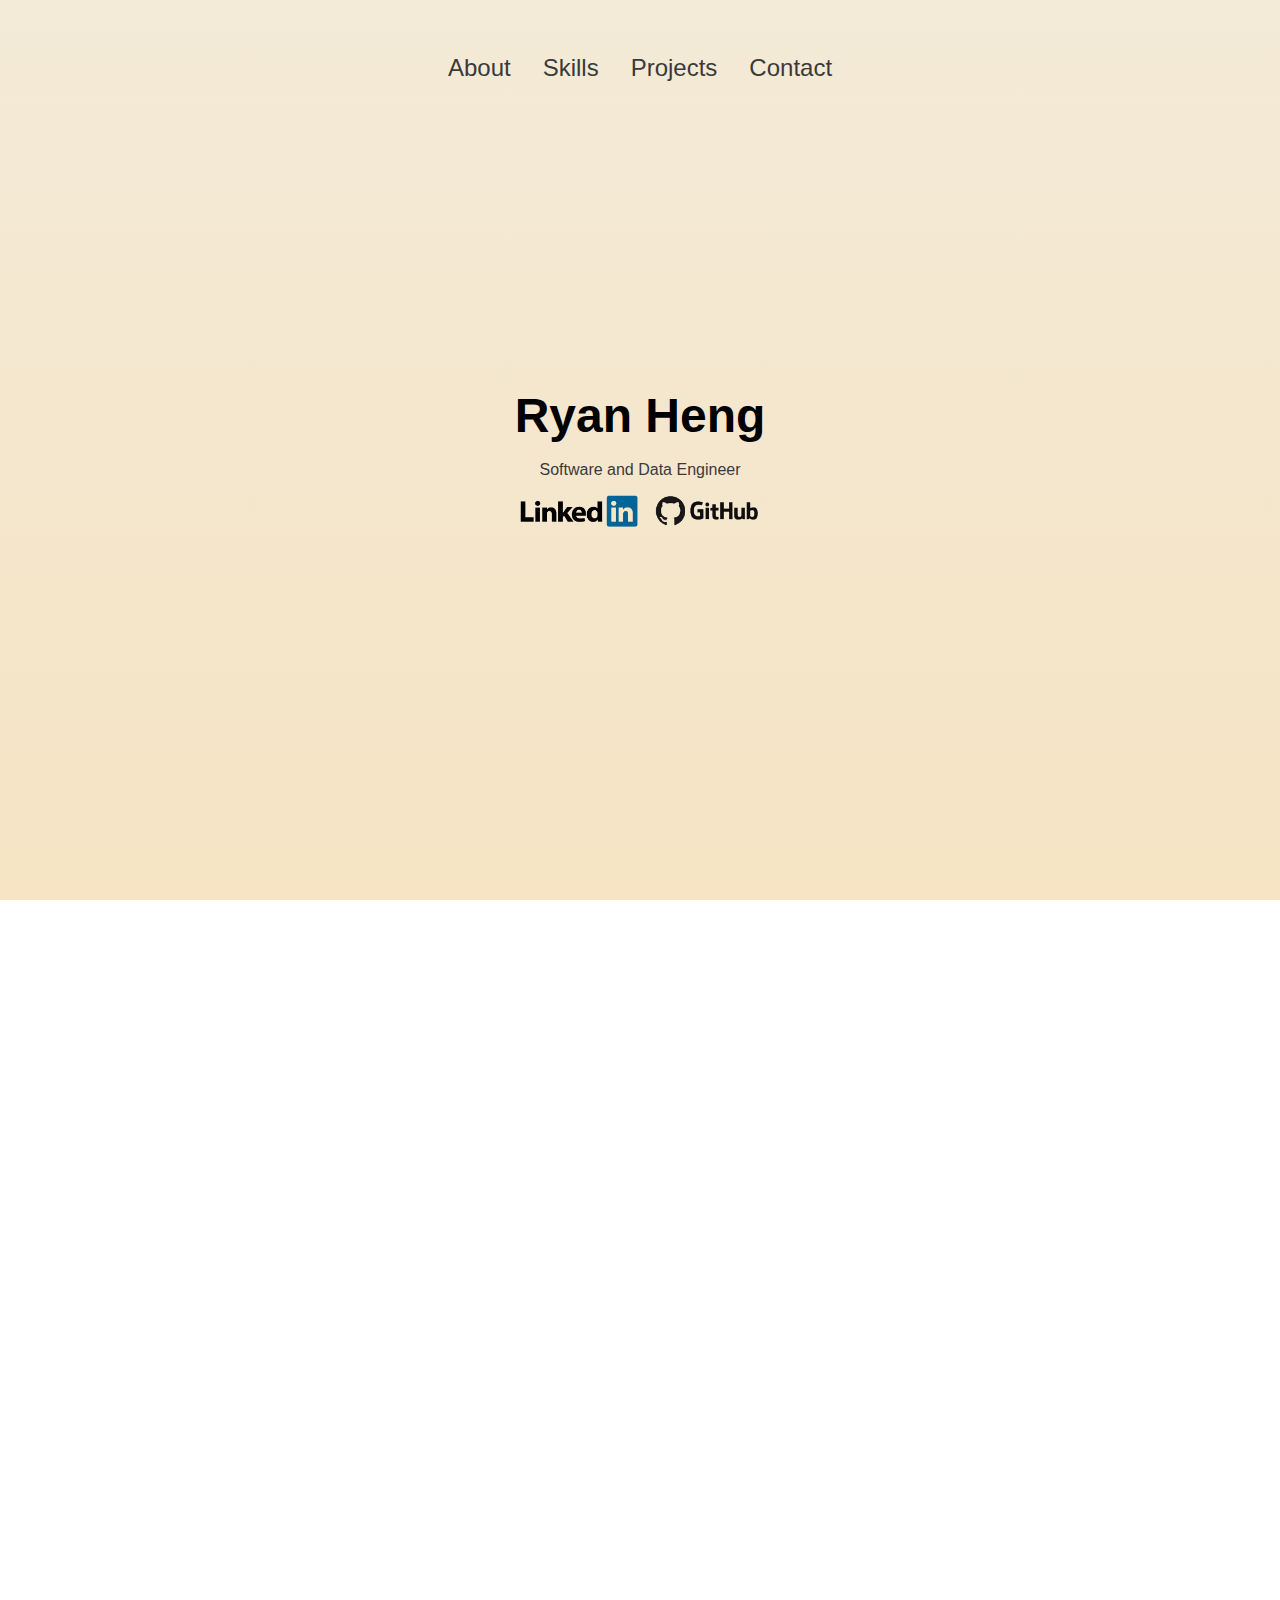
<file: index.html>
<!DOCTYPE html>
<html lang="en">
  <head>
    <meta charset="UTF-8" />
    <meta name="viewport" content="width=device-width, initial-scale=1.0" />
    <title>Ryan Heng's Portfolio</title>
    <link rel="stylesheet" href="style.css" />
    <link rel="stylesheet" href="mediaqueries.css" />
  </head>
  <body>
    <nav id="navDesktop">
      <div>
        <ul class="navTabs">
          <li>
            <a
              href="#about"
              class="pageMenu"
              onclick="scrollToSection(event, 'about', 1000)"
              >About</a
            >
          </li>
          <li>
            <a
              href="#skills"
              class="pageMenu"
              onclick="scrollToSection(event, 'skills', 1500)"
              >Skills</a
            >
          </li>
          <li>
            <a
              href="#projects"
              class="pageMenu"
              onclick="scrollToSection(event, 'projects', 2000)"
              >Projects</a
            >
          </li>
          <li>
            <a
              href="#contact"
              class="pageMenu"
              onclick="scrollToSection(event, 'contact', 2000)"
              >Contact</a
            >
          </li>
        </ul>
      </div>
    </nav>
    <nav id="navMobile">
      <div class="navMobileMenu">
        <div class="mobileMenuImage" onclick="toggleMenu()">
          <span></span>
          <span></span>
          <span></span>
        </div>
        <div class="menuTabs">
          <li>
            <a
              href="#about"
              class="pageMenu"
              onclick="scrollToSection(event, 'about', 1000)"
              >About</a
            >
          </li>
          <li>
            <a
              href="#skills"
              class="pageMenu"
              onclick="scrollToSection(event, 'skills', 1500)"
              >Skills</a
            >
          </li>
          <li>
            <a
              href="#projects"
              class="pageMenu"
              onclick="scrollToSection(event, 'projects', 2000)"
              >Projects</a
            >
          </li>
          <li>
            <a
              href="#contact"
              class="pageMenu"
              onclick="scrollToSection(event, 'contact', 2000)"
              >Contact</a
            >
          </li>
        </div>
      </div>
    </nav>
    <section id="profile">
      <div class="tabText">
        <h1 class="title">Ryan Heng</h1>
        <br />
        <p class="tabTextP2">Software and Data Engineer</p>
        <div id="socialsContainer">
          <a
            href="https://linkedin.com/in/ryanheng8"
            target="_blank"
            rel="noopener noreferrer"
          >
            <img
              src="./assets/linkedin.png"
              alt="My LinkedIn Profile"
              class="image scale-hover"
            />
          </a>
          <a
            href="https://github.com/ryanheng8?tab=repositories"
            target="_blank"
            rel="noopener noreferrer"
          >
            <img
              src="./assets/github.png"
              alt="My Github Profile"
              class="image scale-hover"
            />
          </a>
        </div>
      </div>
    </section>
    <section id="about">
      <h1 class="title">About Me</h1>
      <br />
      <div class="sectionContainer">
        <div class="aboutDetailsContainer">
          <div class="aboutContainers">
            <div class="detailsContainer left">
              <h2>Education</h2>
              <br />
              <h3>The Ohio State University, College of Engineering</h3>
              <br />
              <p>Bachelor of Science in Computer Science and Engineering</p>
              <p>Summa Cum Laude</p>
              <br />
              <br />
              <br />
              <img src="./assets/osu.png" alt="OSU Logo" class="name" />
            </div>
            <div class="detailsContainer right">
              <h2>Interests</h2>
              <br />
              <h3>Web Application Development</h3>
              <br />
              <p>
                I am interested in Front-End, Back-End, and Full-Stack web
                development. I want to learn more about using React, Bootstrap,
                Django, Next.js, and Ruby on Rails to develop robust, engaging,
                scalable enterprise web applications.
              </p>
              <br />
              <br />
              <h3>Mobile Application Development</h3>
              <br />
              <p>
                I am interested in both Android and iOS application development.
                I want to learn more about using Kotlin and Swift to develop
                highly responsive, user-friendly, enterprise mobile
                applications.
              </p>
              <br />
              <br />
              <h3>Data Engineering</h3>
              <br />
              <p>
                I am interested in both data engineering and analytics. I want
                to learn more about ETL processes and using data visualization
                software such as Tableau, Alteryx, and Power BI to transform raw
                data into actionable insights, enabling data-driven
                decision-making and improving business outcomes.
              </p>
            </div>
          </div>
        </div>
      </div>
    </section>
    <section id="skills">
      <h1 class="title">Skills</h1>
      <br />
      <div class="sectionContainer">
        <div class="skillsDetailsContainer">
          <div class="aboutContainers">
            <div class="detailsContainer first">
              <h2 class="skillsSubTitle">Web Applications</h2>
              <div class="articleContainer">
                <article>
                  <div>
                    <h3>JavaScript</h3>
                    <p>Intermediate</p>
                  </div>
                  <div class="levelContainer">
                    <img
                      src="./assets/intermediate.png"
                      alt="skills image"
                      class="image"
                    />
                  </div>
                </article>
                <article>
                  <div>
                    <h3>CSS</h3>
                    <p>Intermediate</p>
                  </div>
                  <div class="levelContainer">
                    <img
                      src="./assets/intermediate.png"
                      alt="skills image"
                      class="image"
                    />
                  </div>
                </article>
                <article>
                  <div>
                    <h3>HTML</h3>
                    <p>Intermediate</p>
                  </div>
                  <div class="levelContainer">
                    <img
                      src="./assets/intermediate.png"
                      alt="skills image"
                      class="image"
                    />
                  </div>
                </article>
                <article>
                  <div>
                    <h3>Ruby on Rails</h3>
                    <p>Basic</p>
                  </div>
                  <div class="levelContainer">
                    <img
                      src="./assets/basic.png"
                      alt="skills image"
                      class="image"
                    />
                  </div>
                </article>
                <article>
                  <div>
                    <h3>Ruby</h3>
                    <p>Basic</p>
                  </div>
                  <div class="levelContainer">
                    <img
                      src="./assets/basic.png"
                      alt="skills image"
                      class="image"
                    />
                  </div>
                </article>
              </div>
            </div>
            <div class="detailsContainer second">
              <h2 class="skillsSubTitle">Mobile Applications</h2>
              <div class="articleContainer">
                <article>
                  <div>
                    <h3>Java</h3>
                    <p>Experienced</p>
                  </div>
                  <div class="levelContainer">
                    <img
                      src="./assets/experienced.png"
                      alt="skills image"
                      class="image"
                    />
                  </div>
                </article>
                <article>
                  <div>
                    <h3>C</h3>
                    <p>Experienced</p>
                  </div>
                  <div class="levelContainer">
                    <img
                      src="./assets/experienced.png"
                      alt="skills image"
                      class="image"
                    />
                  </div>
                </article>
                <article>
                  <div>
                    <h3>Firebase</h3>
                    <p>Intermediate</p>
                  </div>
                  <div class="levelContainer">
                    <img
                      src="./assets/intermediate.png"
                      alt="skills image"
                      class="image"
                    />
                  </div>
                </article>
              </div>
            </div>
            <div class="detailsContainer third">
              <h2 class="skillsSubTitle">Data Engineering</h2>
              <div class="articleContainer">
                <article>
                  <div>
                    <h3>Python</h3>
                    <p>Basic</p>
                  </div>
                  <div class="levelContainer">
                    <img
                      src="./assets/basic.png"
                      alt="skills image"
                      class="image"
                    />
                  </div>
                </article>
                <article>
                  <div>
                    <h3>SQL</h3>
                    <p>Intermediate</p>
                  </div>
                  <div class="levelContainer">
                    <img
                      src="./assets/intermediate.png"
                      alt="skills image"
                      class="image"
                    />
                  </div>
                </article>
                <article>
                  <div>
                    <h3>NoSQL</h3>
                    <p>Basic</p>
                  </div>
                  <div class="levelContainer">
                    <img
                      src="./assets/basic.png"
                      alt="skills image"
                      class="image"
                    />
                  </div>
                </article>
                <article>
                  <div>
                    <h3>XML</h3>
                    <p>Intermediate</p>
                  </div>
                  <div class="levelContainer">
                    <img
                      src="./assets/intermediate.png"
                      alt="skills image"
                      class="image"
                    />
                  </div>
                </article>
                <article>
                  <div>
                    <h3>Excel</h3>
                    <p>Intermediate</p>
                  </div>
                  <div class="levelContainer">
                    <img
                      src="./assets/intermediate.png"
                      alt="skills image"
                      class="image"
                    />
                  </div>
                </article>
                <article>
                  <div>
                    <h3>Azure</h3>
                    <p>Basic</p>
                  </div>
                  <div class="levelContainer">
                    <img
                      src="./assets/basic.png"
                      alt="skills image"
                      class="image"
                    />
                  </div>
                </article>
              </div>
            </div>
          </div>
        </div>
      </div>
    </section>
    <section id="projects">
      <h1 class="title">Projects</h1>
      <br />
      <div class="sectionContainer">
        <div class="projectsContainer">
          <div class="aboutContainers">
            <div class="detailsContainer colorContainer leftSmall">
              <h2 class="skillsSubTitle projectTitle">Bluetooth Messenger</h2>
              <p>
                Developed a reliable Android messaging application that allows
                users to communicate with each other offline through Bluetooth.
                Includes online features such as syncing user profiles,
                retrieving messaging history, and creating fun drawings.
              </p>
              <br />
              <div class="btnContainer">
                <button
                  class="btn btnColor projectBtn"
                  onclick="window.open('https://github.com/ryanheng8/BluetoothMessenger', '_blank', 'noopener,noreferrer')"
                >
                  GitHub
                </button>
              </div>
            </div>
            <div class="detailsContainer colorContainer rightSmall">
              <h2 class="skillsSubTitle projectTitle">Course Catalog</h2>
              <br />
              <p>
                Created a comprehensive, renovative course catalog for The Ohio
                State University. Includes applications for students to become
                TA’s, instructors to leave reviews, and automatic grader
                assignment for each class schedule.
              </p>
              <br />
              <div class="btnContainer">
                <button
                  class="btn btnColor projectBtn"
                  onclick="window.open('https://github.com/ryanheng8/CourseCatalog', '_blank', 'noopener,noreferrer')"
                >
                  GitHub
                </button>
              </div>
            </div>
          </div>
          <div class="aboutContainers">
            <div class="detailsContainer colorContainer leftSmall">
              <h2 class="skillsSubTitle projectTitle">Set Card Game</h2>
              <br />
              <p>
                Developed a challenging card game where users are tasked to find
                sets in a given board. I have implemented various CPU difficulty
                levels as well as hints that gradually reveal the correct
                solution to the user.
              </p>
              <br />
              <div class="btnContainer">
                <button
                  class="btn btnColor projectBtn"
                  onclick="window.open('https://github.com/ryanheng8/SetCardGame', '_blank', 'noopener,noreferrer')"
                >
                  GitHub
                </button>
              </div>
            </div>
            <div class="detailsContainer colorContainer rightSmall">
              <h2 class="skillsSubTitle projectTitle">Inventory Manager</h2>
              <br />
              <p>
                Created a robust inventory management system to keep track of
                the current stock of every item as well as calculating the
                sales, revenue, and investment of various categorizable items.
              </p>
              <br />
              <div class="btnContainer">
                <button
                  class="btn btnColor projectBtn"
                  onclick="window.open('https://github.com/ryanheng8/InventoryManager', '_blank', 'noopener,noreferrer')"
                >
                  GitHub
                </button>
              </div>
            </div>
          </div>
          <div class="aboutContainers">
            <div class="detailsContainer colorContainer leftSmall">
              <h2 class="skillsSubTitle projectTitle">
                Core Language Interpreter
              </h2>
              <br />
              <p>
                Designed and implemented a scanner, parser, interpreter, and
                garbage collector for the Core programming language.
              </p>
              <br />
              <div class="btnContainer">
                <button
                  class="btn btnColor projectBtn"
                  onclick="window.open('https://github.com/ryanheng8/Interpreter', '_blank', 'noopener,noreferrer')"
                >
                  GitHub
                </button>
              </div>
            </div>
            <div class="detailsContainer colorContainer rightSmall">
              <h2 class="skillsSubTitle projectTitle">Portfolio Website</h2>
              <br />
              <p>
                Designed and created this porfolio website to showcase
                information about me, my skills, and my projects.
              </p>
              <br />
              <div class="btnContainer">
                <button
                  class="btn btnColor projectBtn"
                  onclick="window.open('https://github.com/ryanheng8/Portfolio', '_blank', 'noopener,noreferrer')"
                >
                  GitHub
                </button>
              </div>
            </div>
          </div>
        </div>
      </div>
    </section>
    <section id="contact">
      <h1 class="title">Contacts</h1>
      <div class="contactInfoContainer up">
        <div class="contactInfoDetails">
          <img
            src="./assets/email.png"
            alt="Email image"
            class="image contactImage emailImage"
          />
          <p>
            <a href="mailto:ryanheng8@outlook.com" class="textLink"
              >ryanheng8@outlook.com</a
            >
          </p>
          <br />
        </div>
        <div class="contactInfoDetails">
          <img
            src="./assets/linkedin.png"
            alt="LinkedIn image"
            class="image contactImage"
          />
          <p>
            <a
              href="https://linkedin.com/in/ryanheng8/"
              class="textLink"
              target="_blank"
              rel="noopener noreferrer"
              >in/ryanheng8</a
            >
          </p>
        </div>
      </div>
    </section>
    <footer>
      <nav>
        <div class="navTabsContainer">
          <ul class="navTabs">
            <li>
              <a
                href="#about"
                class="pageMenu"
                onclick="scrollToSection(event, 'about', 2000)"
                >About</a
              >
            </li>
            <li>
              <a
                href="#skills"
                class="pageMenu"
                onclick="scrollToSection(event, 'skills', 2000)"
                >Skills</a
              >
            </li>
            <li>
              <a
                href="#projects"
                class="pageMenu"
                onclick="scrollToSection(event, 'projects', 1500)"
                >Projects</a
              >
            </li>
            <li>
              <a
                href="#contact"
                class="pageMenu"
                onclick="scrollToSection(event, 'contact', 1000)"
                >Contact</a
              >
            </li>
          </ul>
        </div>
      </nav>
    </footer>
    <script src="script.js"></script>
  </body>
</html>
</file>
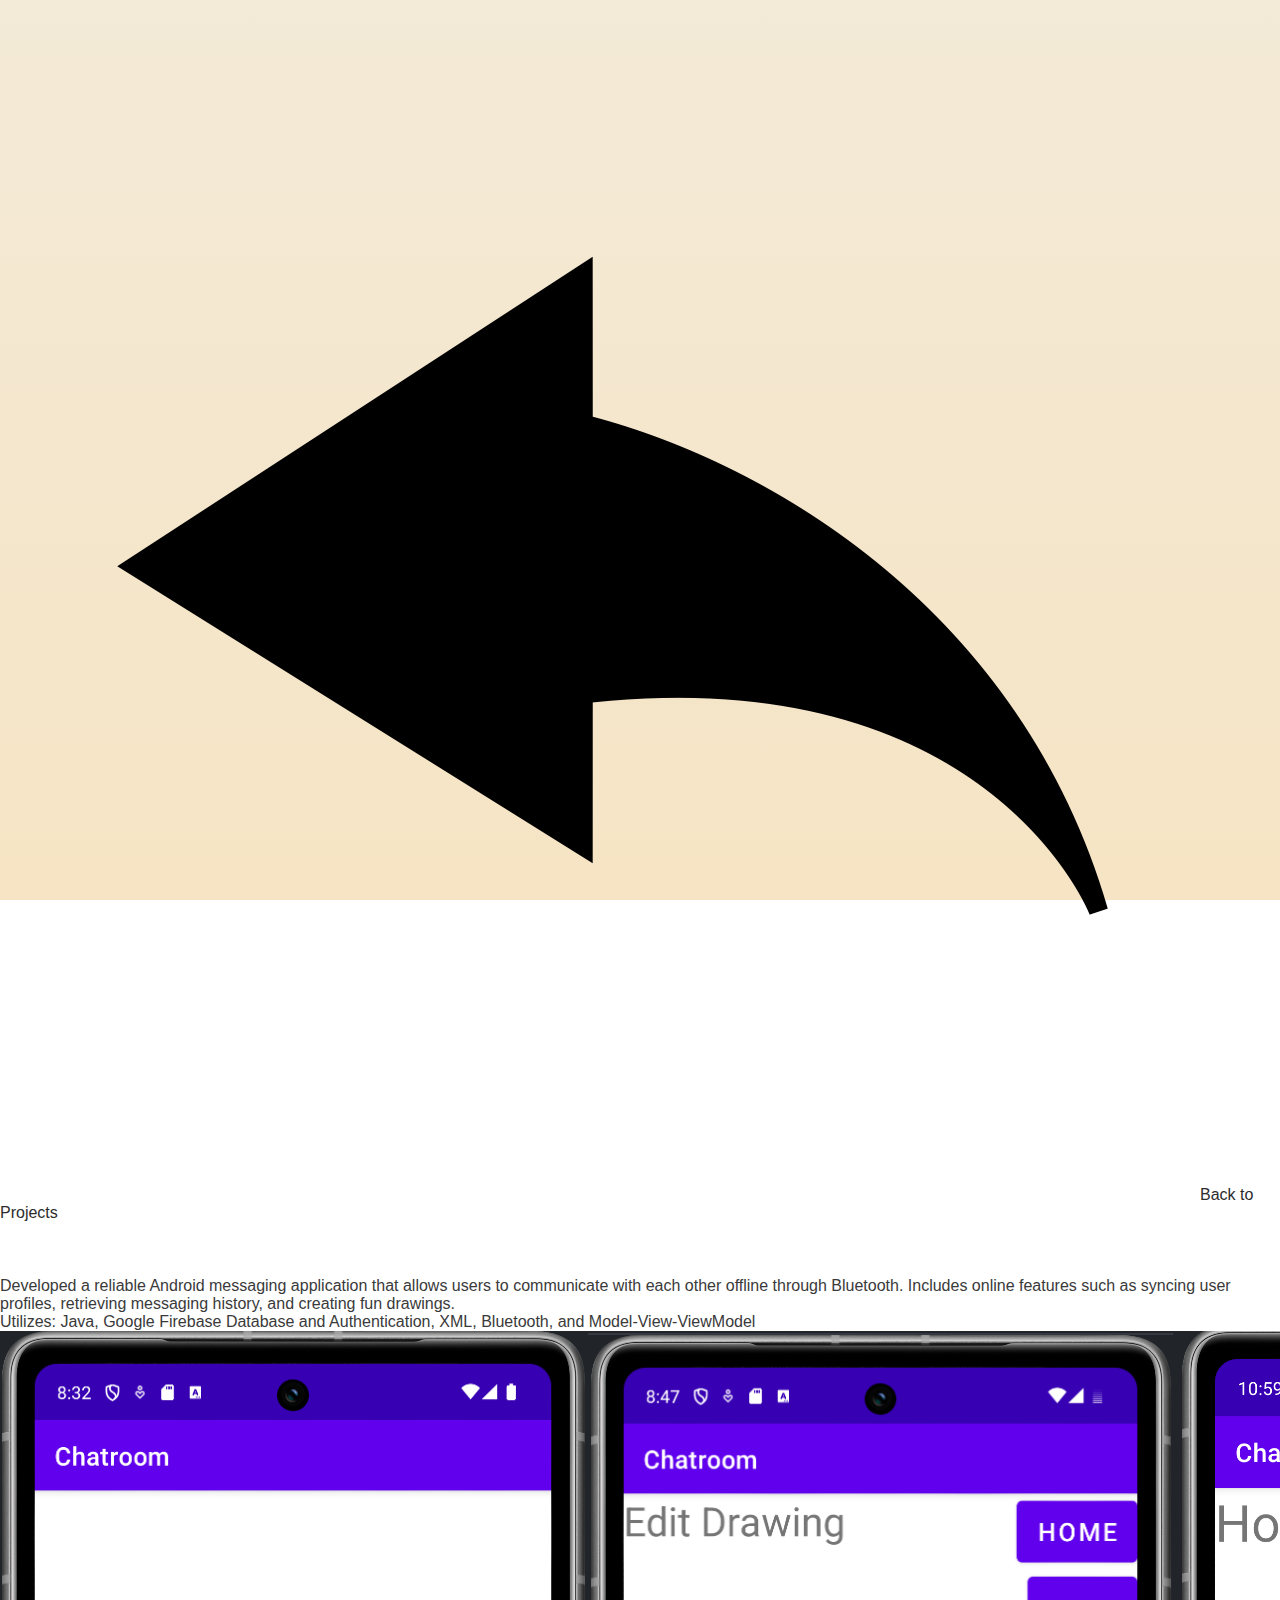
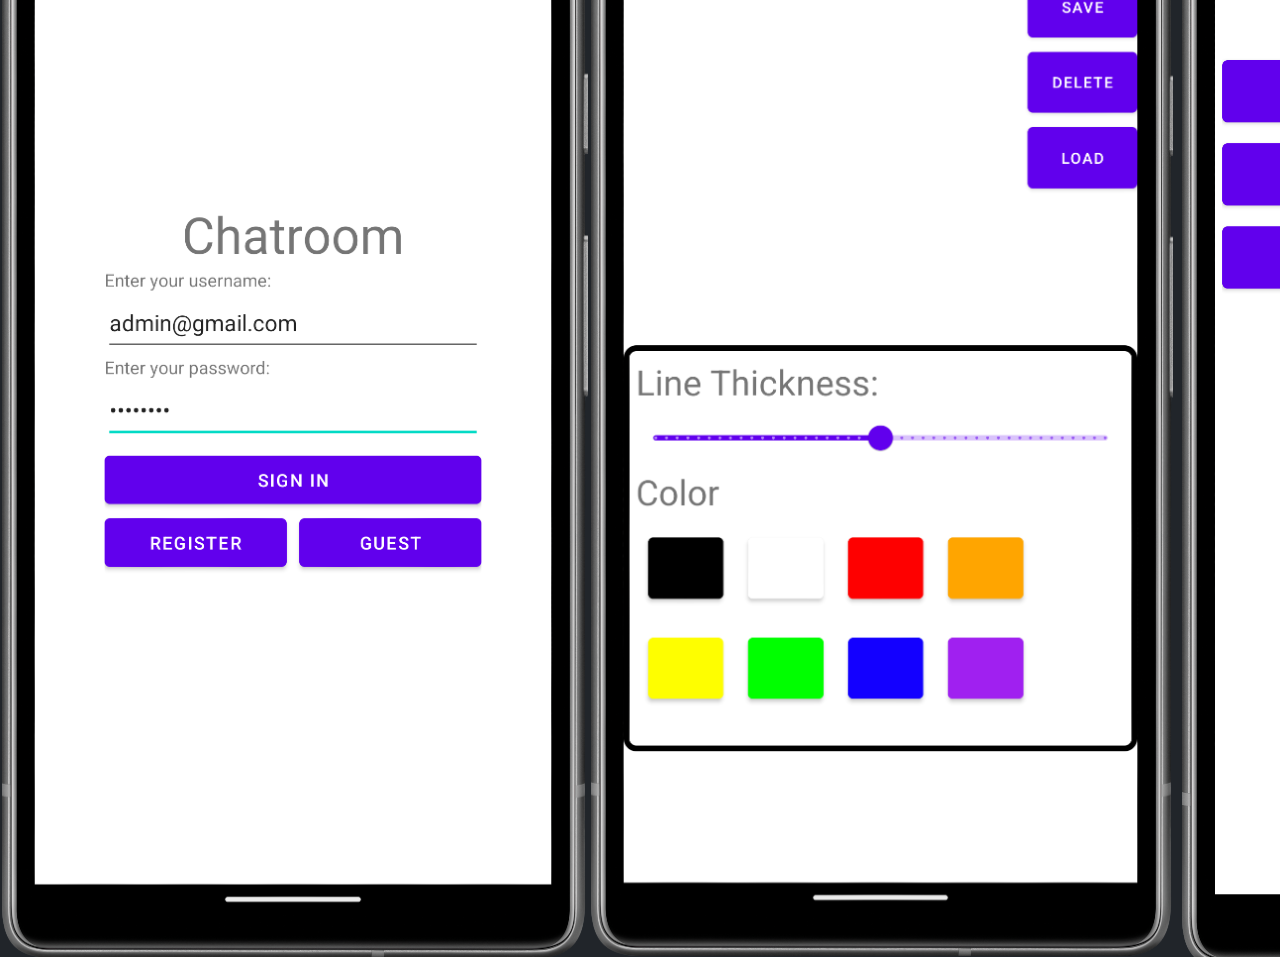
<file: bluetooth-messenger.html>
<!DOCTYPE html>
<html lang="en">
  <head>
    <meta charset="UTF-8" />
    <meta name="viewport" content="width=device-width, initial-scale=1.0" />
    <title>Bluetooth Messenger</title>
    <link rel="stylesheet" href="style.css" />
    <link rel="stylesheet" href="mediaqueries.css" />
  </head>
  <body>
    <a href="index.html#projects" class="backBtn">
      <img src="assets/backArrow.png" alt="Back" /><span>Back to Projects</span>
    </a>
    <h1 class="title projectPage">Bluetooth Messenger</h1>
    <div class="singleProjectContainer">
      <div class="projectFacts">
        <div class="projectDescription">
          <p>
            Developed a reliable Android messaging application that allows users
            to communicate with each other offline through Bluetooth. Includes
            online features such as syncing user profiles, retrieving messaging
            history, and creating fun drawings.
          </p>
        </div>
        <div class="projectTools">
          <p>
            Utilizes: Java, Google Firebase Database and Authentication, XML,
            Bluetooth, and Model-View-ViewModel
          </p>
        </div>
      </div>
      <div class="projectImage">
        <a
          href="https://github.com/ryanheng8/BluetoothMessenger"
          target="_blank"
          rel="noopener noreferrer"
        >
          <img src="assets/bluetoothMessenger.png" alt="Project Image" />
        </a>
      </div>
    </div>
    <script src="script.js"></script>
  </body>
</html>
</file>
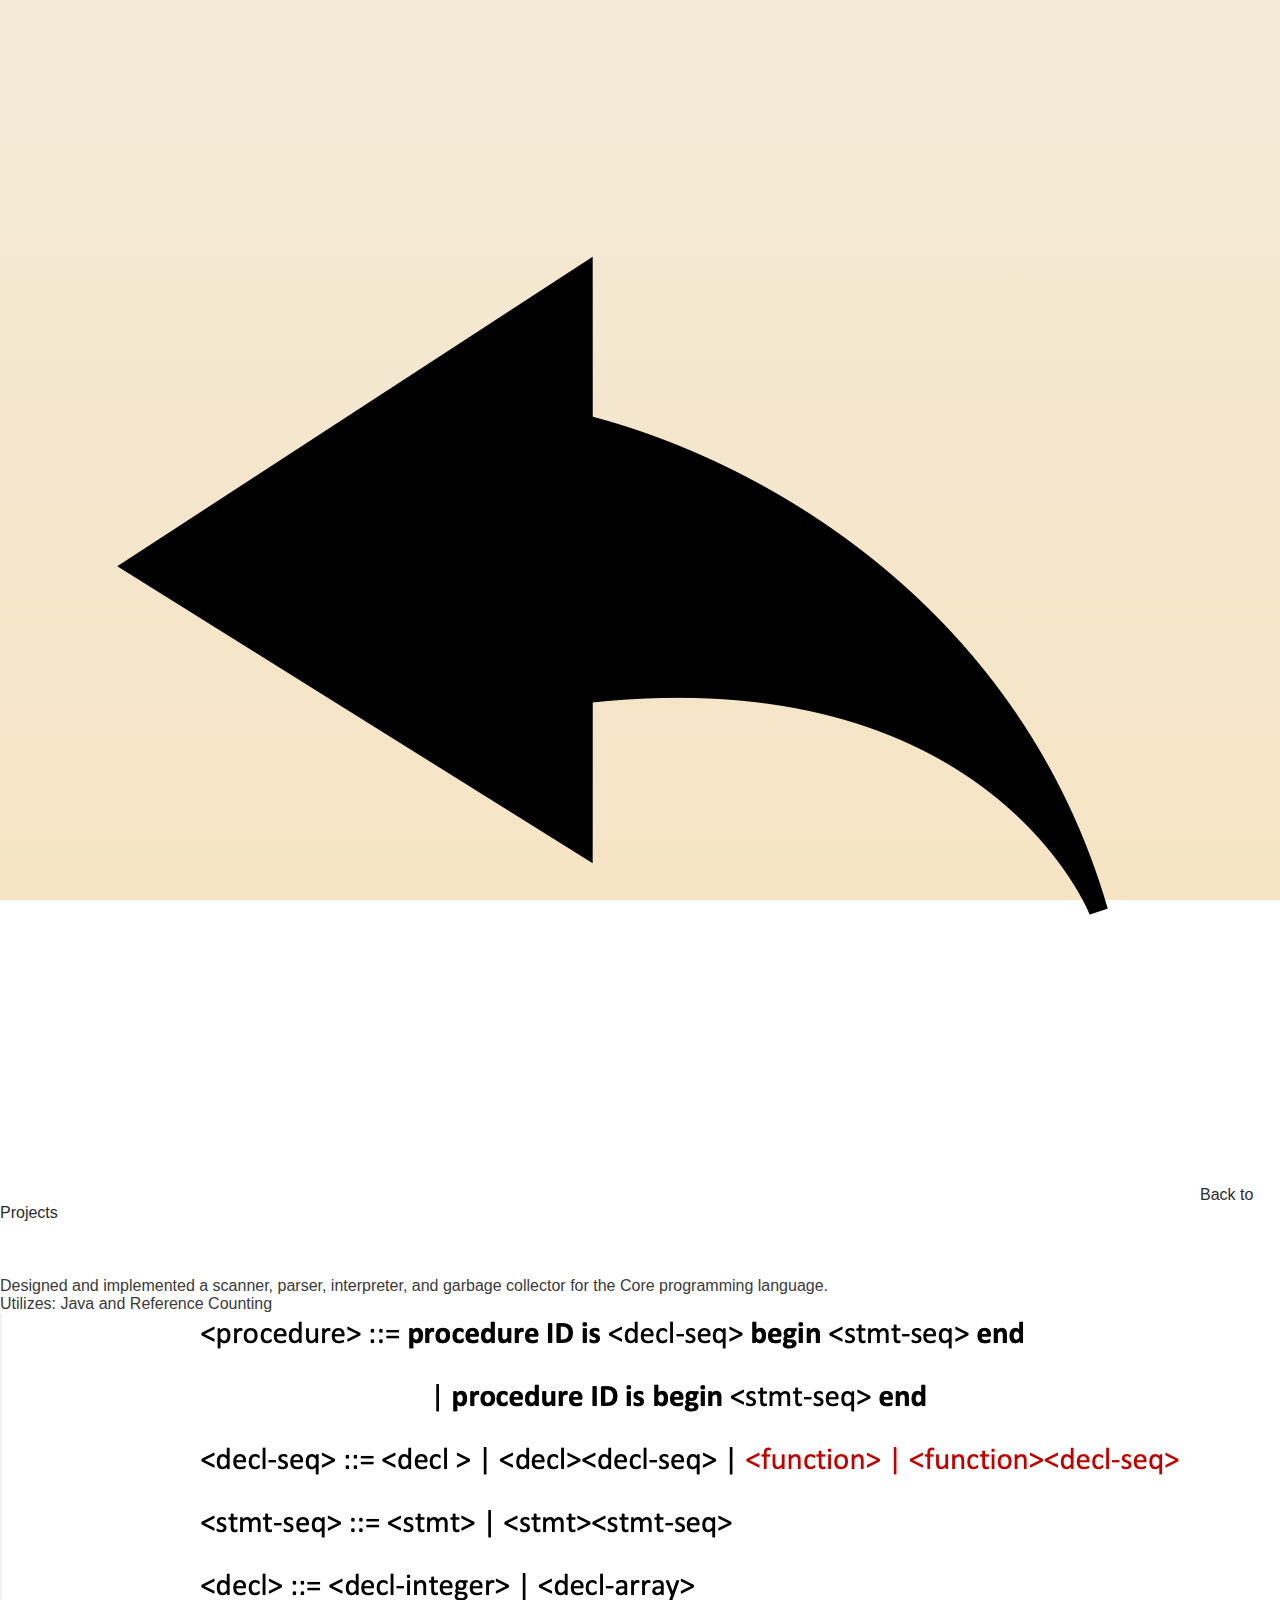
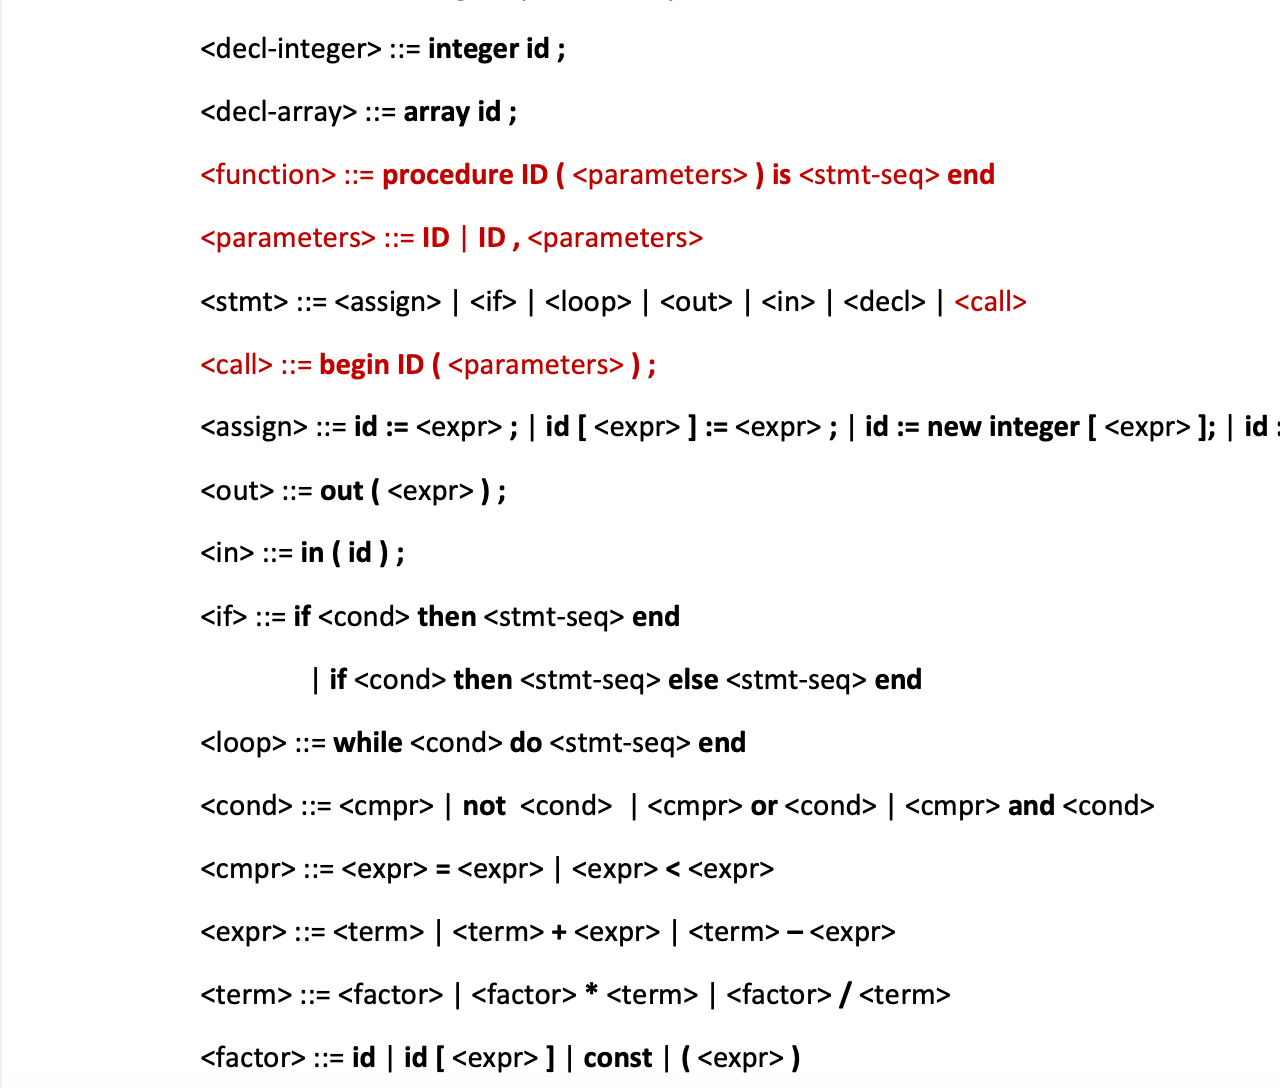
<file: core-language-interpreter.html>
<!DOCTYPE html>
<html lang="en">
  <head>
    <meta charset="UTF-8" />
    <meta name="viewport" content="width=device-width, initial-scale=1.0" />
    <title>Core Language Interpreter</title>
    <link rel="stylesheet" href="style.css" />
    <link rel="stylesheet" href="mediaqueries.css" />
  </head>
  <body>
    <a href="index.html#projects" class="backBtn">
      <img src="assets/backArrow.png" alt="Back" /><span>Back to Projects</span>
    </a>
    <h1 class="title projectPage">Core Language Interpreter</h1>
    <div class="singleProjectContainer">
      <div class="projectFacts">
        <div class="projectDescription">
          <p>
            Designed and implemented a scanner, parser, interpreter, and garbage
            collector for the Core programming language.
          </p>
        </div>
        <div class="projectTools">
          <p>Utilizes: Java and Reference Counting</p>
        </div>
      </div>
      <div class="projectImage">
        <a
          href="https://github.com/ryanheng8/Interpreter"
          target="_blank"
          rel="noopener noreferrer"
        >
          <img src="assets/interpreter.png" alt="Project Image" />
        </a>
      </div>
    </div>
    <script src="script.js"></script>
  </body>
</html>
</file>
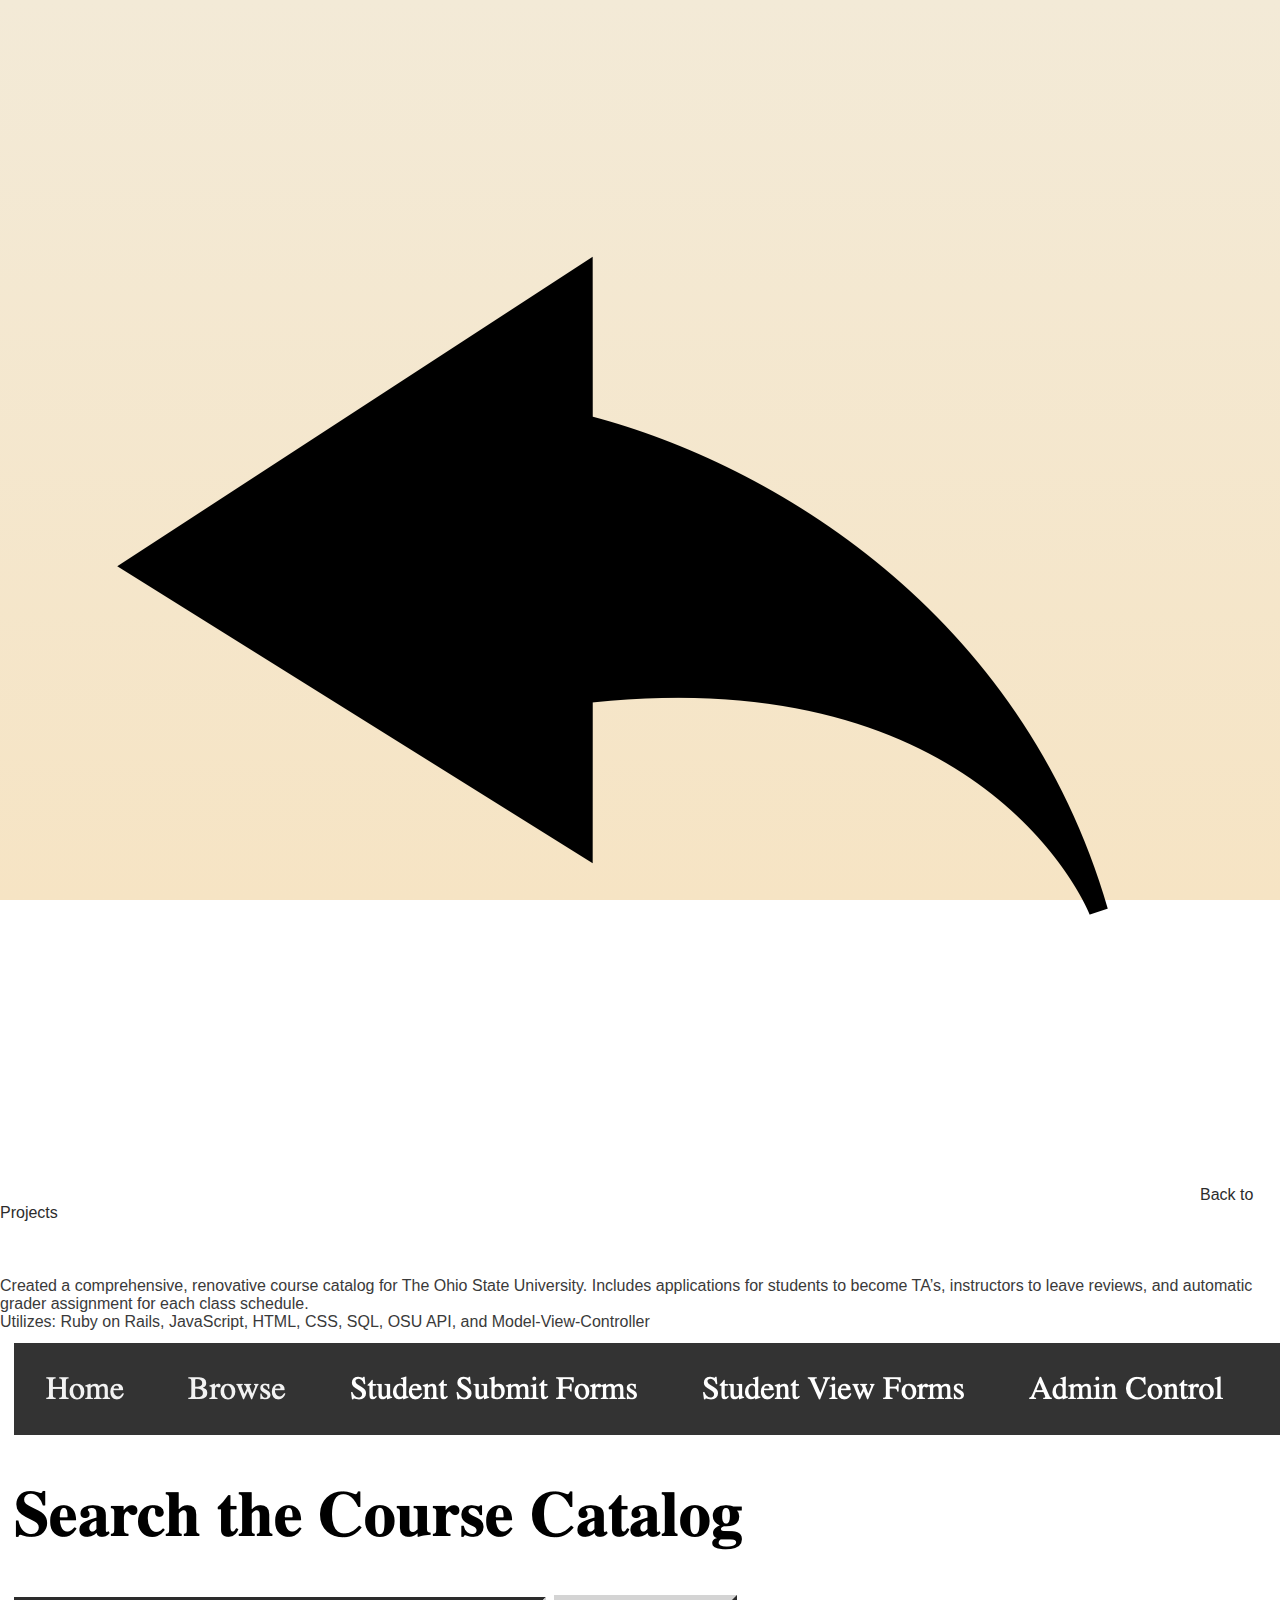
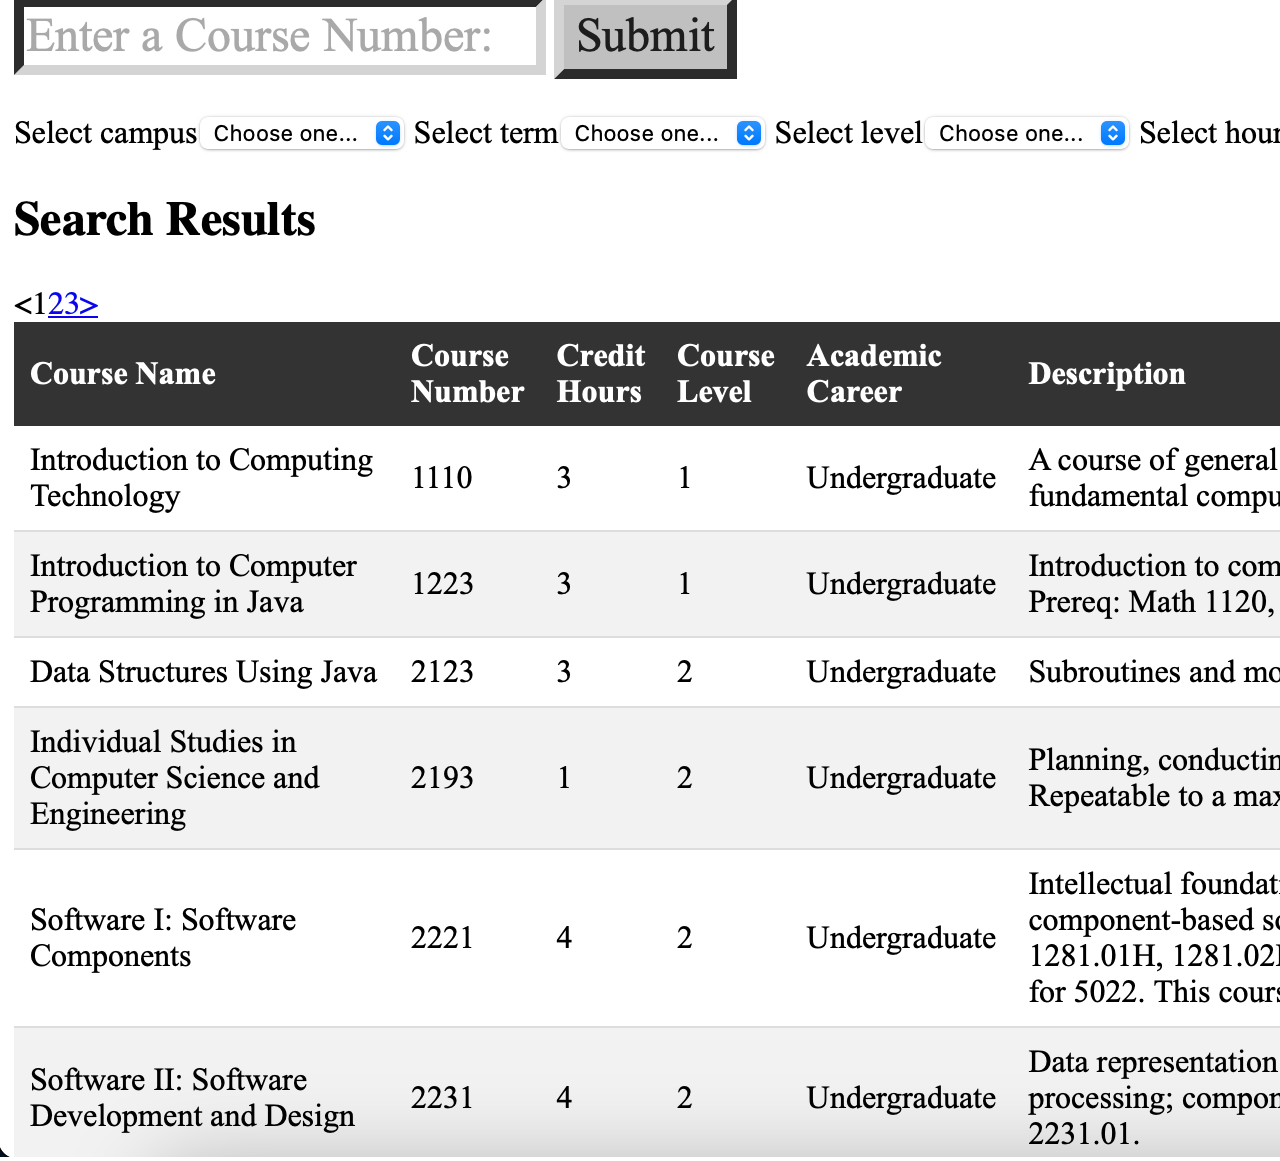
<file: course-catalog.html>
<!DOCTYPE html>
<html lang="en">
  <head>
    <meta charset="UTF-8" />
    <meta name="viewport" content="width=device-width, initial-scale=1.0" />
    <title>Course Catalog</title>
    <link rel="stylesheet" href="style.css" />
    <link rel="stylesheet" href="mediaqueries.css" />
  </head>
  <body>
    <a href="index.html#projects" class="backBtn">
      <img src="assets/backArrow.png" alt="Back" /><span>Back to Projects</span>
    </a>
    <h1 class="title projectPage">Course Catalog</h1>
    <div class="singleProjectContainer">
      <div class="projectFacts">
        <div class="projectDescription">
          <p>
            Created a comprehensive, renovative course catalog for The Ohio
            State University. Includes applications for students to become TA’s,
            instructors to leave reviews, and automatic grader assignment for
            each class schedule.
          </p>
        </div>
        <div class="projectTools">
          <p>
            Utilizes: Ruby on Rails, JavaScript, HTML, CSS, SQL, OSU API, and
            Model-View-Controller
          </p>
        </div>
      </div>
      <div class="projectImage">
        <a
          href="https://github.com/ryanheng8/CourseCatalog"
          target="_blank"
          rel="noopener noreferrer"
        >
          <img src="assets/courseCatalog.png" alt="Project Image" />
        </a>
      </div>
    </div>
    <script src="script.js"></script>
  </body>
</html>
</file>
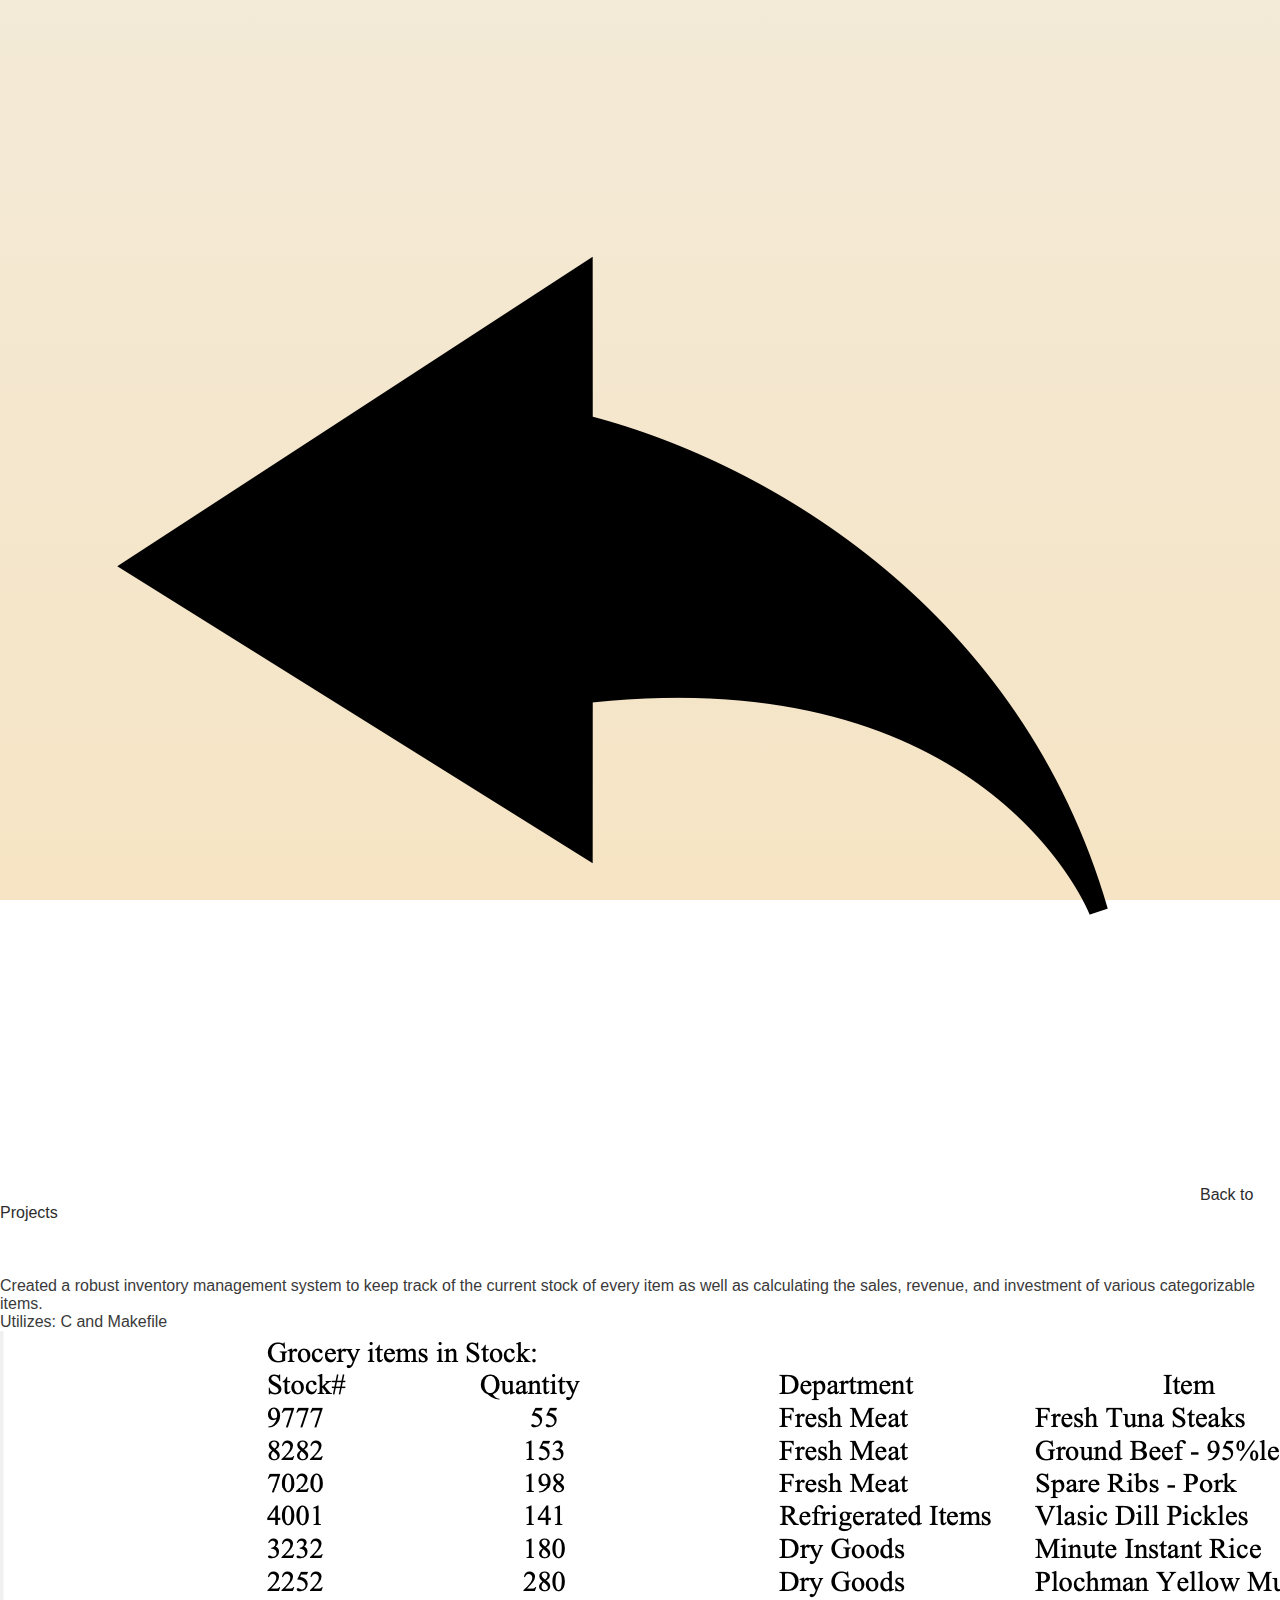
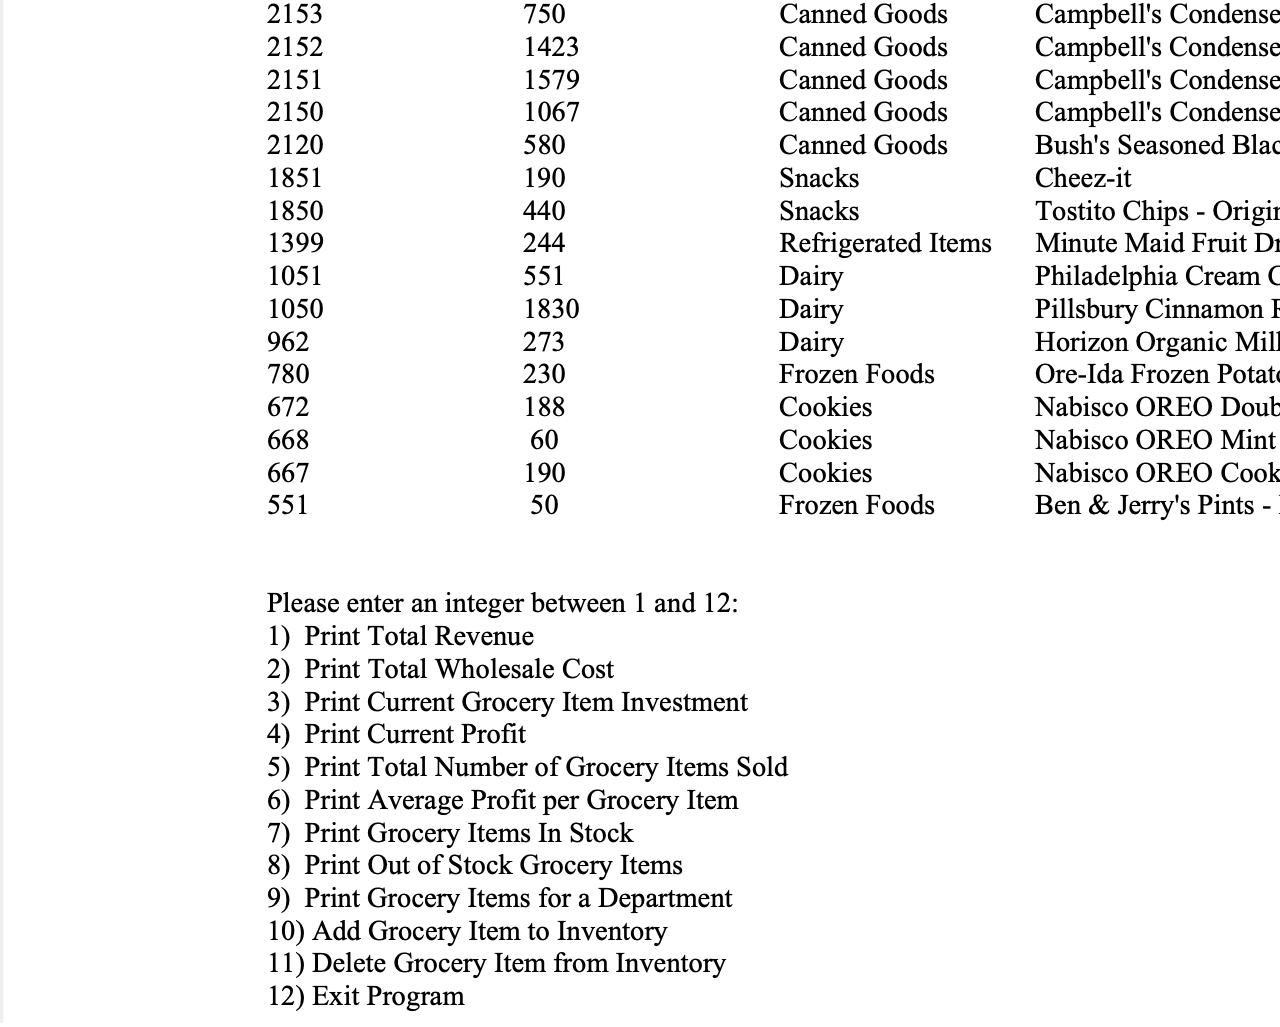
<file: inventory-manager.html>
<!DOCTYPE html>
<html lang="en">
  <head>
    <meta charset="UTF-8" />
    <meta name="viewport" content="width=device-width, initial-scale=1.0" />
    <title>Inventory Manager</title>
    <link rel="stylesheet" href="style.css" />
    <link rel="stylesheet" href="mediaqueries.css" />
  </head>
  <body>
    <a href="index.html#projects" class="backBtn">
      <img src="assets/backArrow.png" alt="Back" /><span>Back to Projects</span>
    </a>
    <h1 class="title projectPage">Inventory Manager</h1>
    <div class="singleProjectContainer">
      <div class="projectFacts">
        <div class="projectDescription">
          <p>
            Created a robust inventory management system to keep track of the
            current stock of every item as well as calculating the sales,
            revenue, and investment of various categorizable items.
          </p>
        </div>
        <div class="projectTools"><p>Utilizes: C and Makefile</p></div>
      </div>
      <div class="projectImage">
        <a
          href="https://github.com/ryanheng8/InventoryManager"
          target="_blank"
          rel="noopener noreferrer"
        >
          <img src="assets/inventoryManager.png" alt="Project Image" />
        </a>
      </div>
    </div>
    <script src="script.js"></script>
  </body>
</html>
</file>
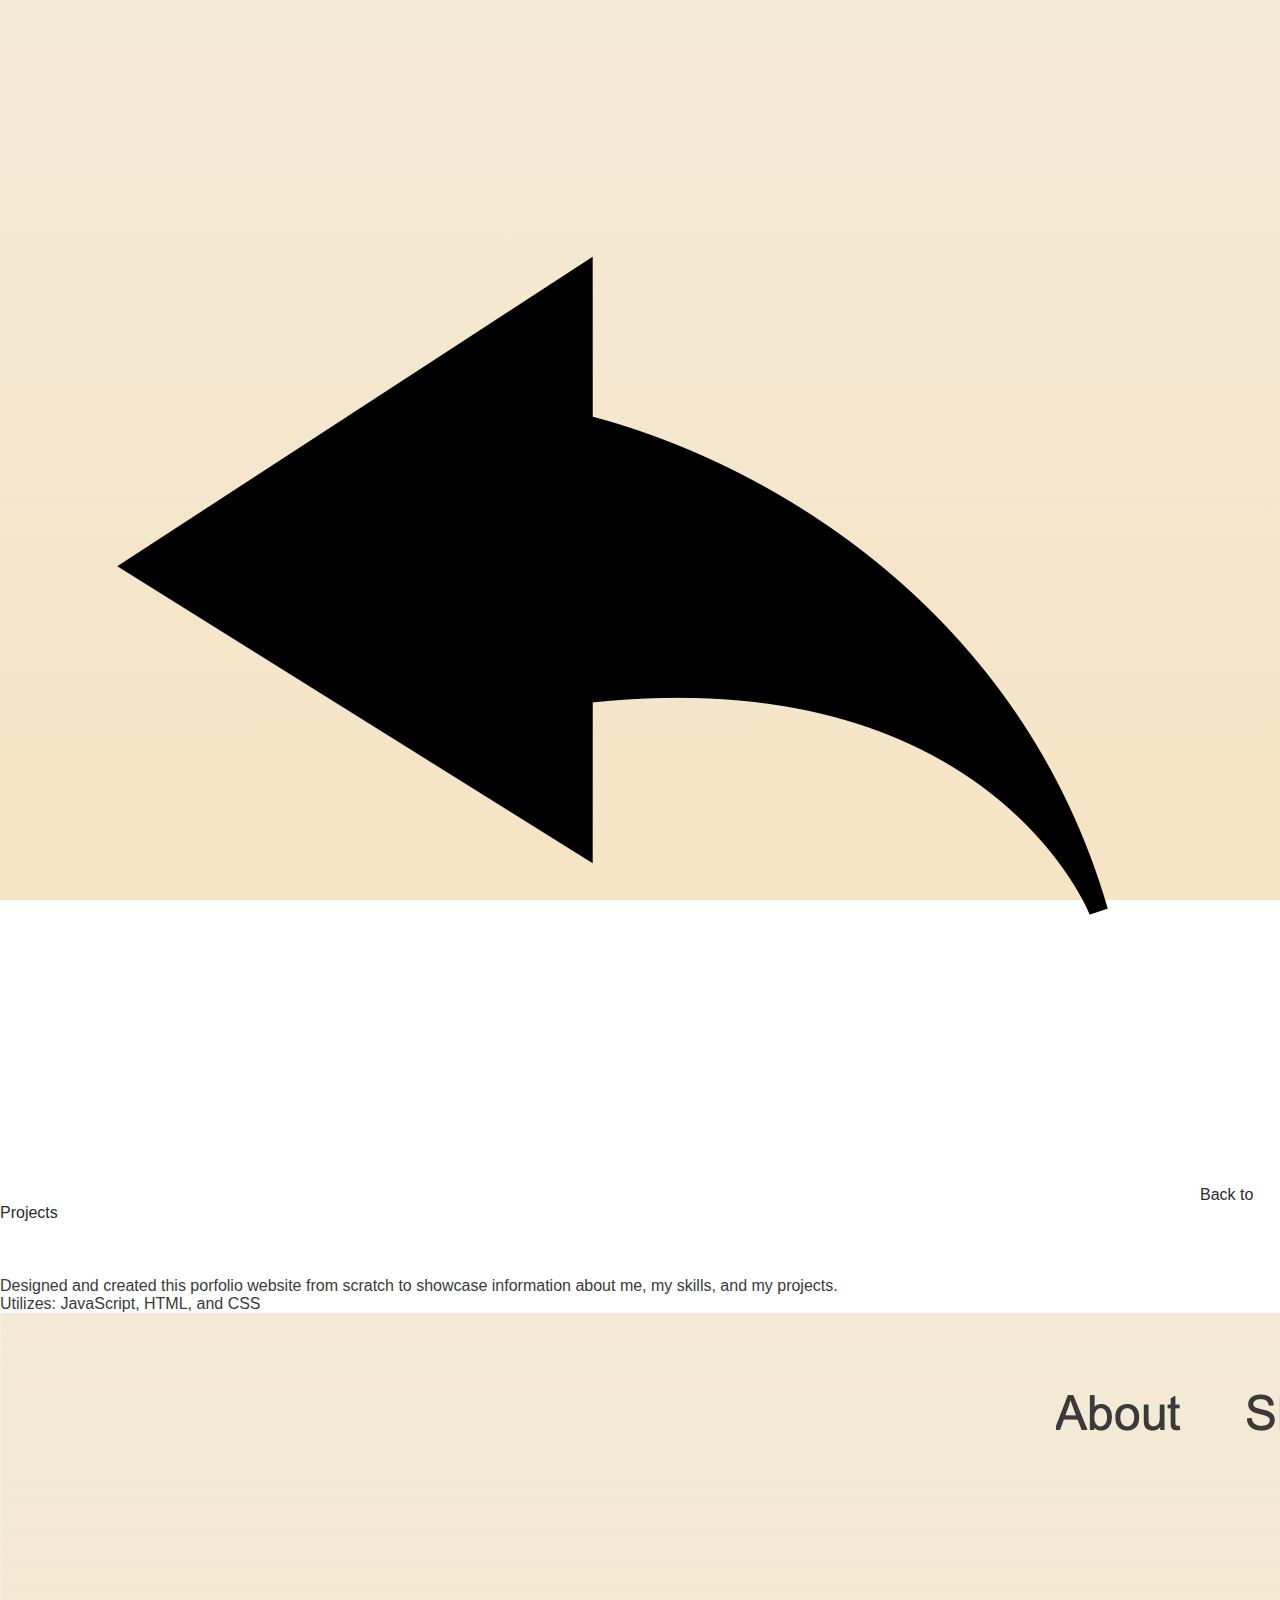
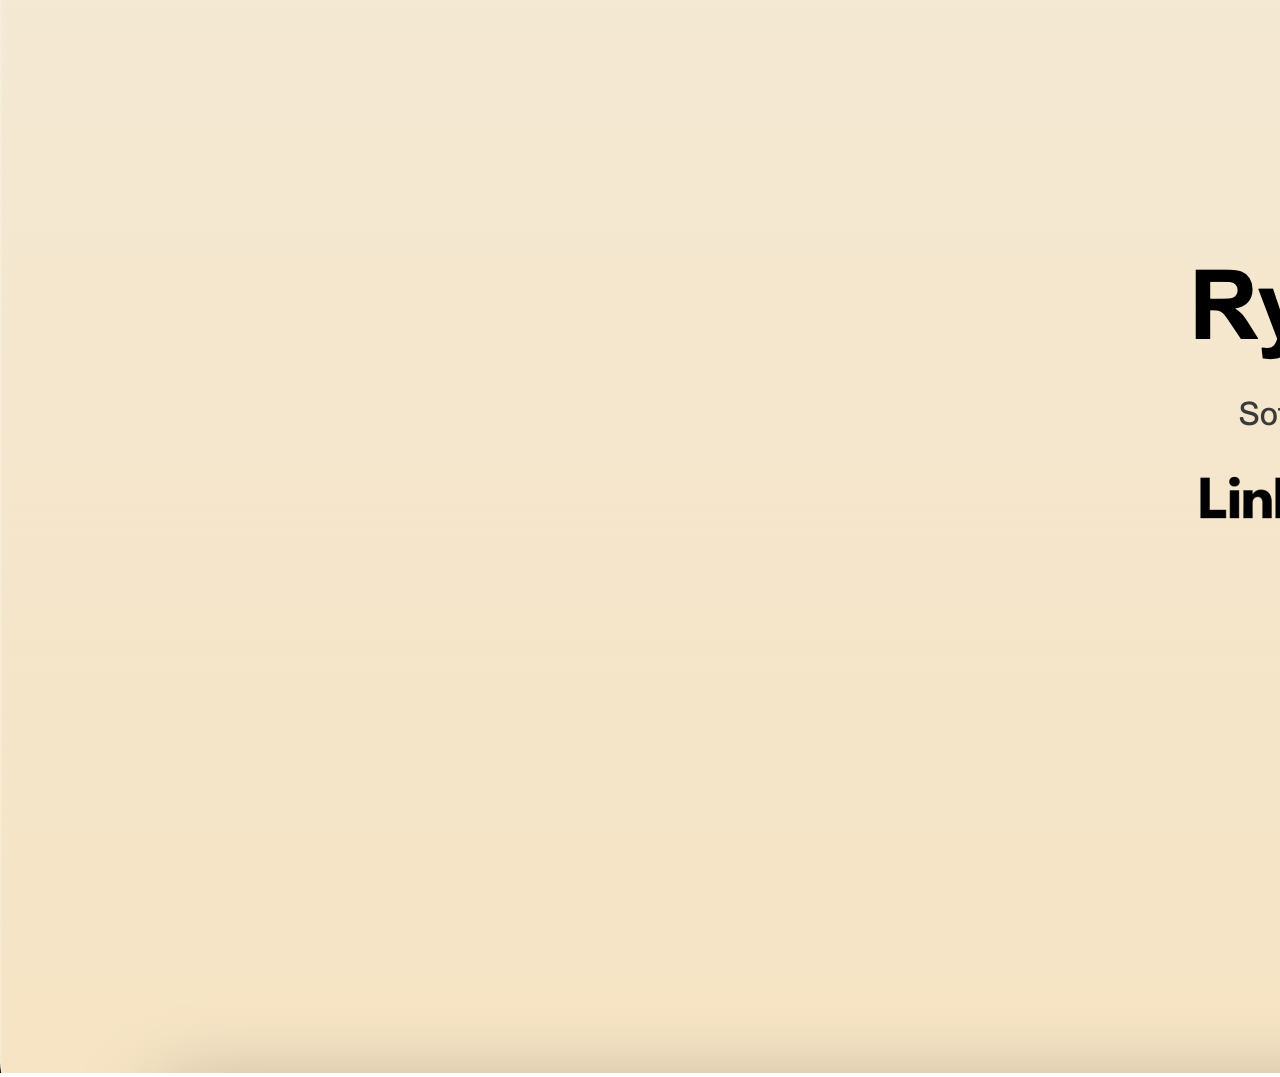
<file: portfolio-website.html>
<!DOCTYPE html>
<html lang="en">
  <head>
    <meta charset="UTF-8" />
    <meta name="viewport" content="width=device-width, initial-scale=1.0" />
    <title>Portfolio Website</title>
    <link rel="stylesheet" href="style.css" />
    <link rel="stylesheet" href="mediaqueries.css" />
  </head>
  <body>
    <a href="index.html#projects" class="backBtn">
      <img src="assets/backArrow.png" alt="Back" /><span>Back to Projects</span>
    </a>
    <h1 class="title projectPage">Portfolio Website</h1>
    <div class="singleProjectContainer">
      <div class="projectFacts">
        <div class="projectDescription">
          <p>
            Designed and created this porfolio website from scratch to showcase
            information about me, my skills, and my projects.
          </p>
        </div>
        <div class="projectTools">
          <p>Utilizes: JavaScript, HTML, and CSS</p>
        </div>
      </div>
      <div class="projectImage">
        <a
          href="https://github.com/ryanheng8/Portfolio"
          target="_blank"
          rel="noopener noreferrer"
        >
          <img src="assets/portfolioImage.png" alt="Project Image" />
        </a>
      </div>
    </div>
    <script src="script.js"></script>
  </body>
</html>
</file>
<file: style.css>
/* General page styling */
* {
  margin: 0;
  padding: 0;
}

body {
  font-family: Arial, Helvetica, sans-serif;
  background: linear-gradient(to bottom, #f3ead7, #f6e4c4);
  background-attachment: fixed;
  background-size: cover;
  min-height: 100vh;
}

html {
  scroll-behavior: auto;
}

header {
  color: #2c2c2c;
}

p {
  color: #3a3a3a;
}

/* Button transition */
a,
.btn {
  transition: all 300ms ease;
}

/* Top navigation tabs */
nav,
.navTabs {
  display: flex;
}

nav {
  justify-content: space-around;
  align-items: center;
  height: 15vh;
}

.navTabs {
  gap: 2rem;
  list-style: none;
  font-size: 1.5rem;
}

a {
  color: #3a3a3a;
  text-decoration: none;
}

a:hover {
  color: #2c2c2c;
}

.pageMenu {
  display: inline-block;
  transition: transform 0.3s ease;
}

.pageMenu:hover {
  transform: scale(1.25);
}

.name {
  font-size: 2rem;
}

.name:hover {
  cursor: default;
}

/* Mobile navigation tabs */
#navMobile {
  display: none;
}

.navMobileMenu {
  position: relative;
  display: inline-block;
}

.mobileMenuImage {
  display: flex;
  flex-direction: column;
  justify-content: space-between;
  height: 20px;
  width: 25px;
  cursor: pointer;
}

.mobileMenuImage span {
  width: 100%;
  height: 2px;
  background-color: #2c2c2c;
  transition: transform 0.3s ease-in-out, opacity 0.3s ease-in-out;
}

.menuTabs {
  position: absolute;
  top: 100%;
  right: 0;
  background: linear-gradient(to bottom, #f3ead7, #f6e4c4);
  background-attachment: fixed;
  width: fit-content;
  max-height: 0;
  overflow: hidden;
  transition: all 0.3s ease-in-out;
}

.menuTabs a {
  display: block;
  padding: 10px;
  text-align: center;
  font-size: 1.5rem;
  color: #2c2c2c;
  text-decoration: none;
  transition: all 0.3s ease-in-out;
}

.menuTabs li {
  list-style: none;
}

.menuTabs.open {
  max-height: 500px;
}

.mobileMenuImage.open span:first-child {
  transform: rotate(45deg) translate(10px, 3px);
}

.mobileMenuImage.open span:nth-child(2) {
  opacity: 0;
}

.mobileMenuImage.open span:last-child {
  transform: rotate(-45deg) translate(10px, -3px);
}

/* Sections */
section {
  padding-top: 5vh;
  padding-bottom: 5vh;
  height: 95vh;
  margin: 0 10rem;
  box-sizing: border-box;
}

.sectionContainer {
  display: flex;
}

/* Profile section */
#profile {
  display: flex;
  justify-content: center;
  gap: 5rem;
  height: 80vh;
  margin-top: 2rem;
  padding-bottom: 25vh;
}

.tabText {
  align-self: center;
  text-align: center;
}

.tabText p {
  font-weight: 500;
}

/* When the container becomes visible */
.tabTextP2.visible {
  opacity: 1;
}

/* When the container becomes hidden */
.tabTextP2.hidden {
  opacity: 0;
}

.title {
  font-size: 3rem;
  text-align: center;
  opacity: 0; /* Initially hidden */
  transition: opacity 0.6s ease;
}

/* When the container becomes visible */
.title.visible {
  opacity: 1;
}

#socialsContainer {
  display: flex;
  justify-content: center;
  margin-top: 1rem;
  gap: 1rem;
}

/* When the container becomes visible */
#socialsContainer.visible {
  opacity: 1;
}

/* When the container becomes hidden */
#socialsContainer.hidden {
  opacity: 0;
}

/* Images */
.image {
  cursor: pointer;
  height: 2rem;
}

.image.scale-hover {
  transition: transform 0.3s ease;
}

.image.scale-hover:hover {
  transform: scale(1.15);
}

/* About section */
#about {
  position: relative;
}

.aboutContainers {
  gap: 2rem;
  margin-bottom: 1rem;
  margin-top: 1rem;
}

.aboutDetailsContainer {
  display: flex;
  justify-content: center;
  flex-direction: column;
  flex-wrap: wrap;
}

.aboutContainers,
.aboutDetailsContainer {
  display: flex;
}

.detailsContainer {
  padding: 1.5rem;
  flex: 1;
  flex-wrap: wrap;
  background: #fef8e8;
  border-radius: 2rem;
  border: #d1c6b1 0.1rem solid;
  text-align: center;
  opacity: 0;
  transition: opacity 0.6s ease, transform 0.6s ease;
}

/* Slide-in from the left */
.detailsContainer.left {
  transform: translateX(-100px);
}

/* Slide-in from the left */
.detailsContainer.leftSmall {
  transform: translateX(-25px);
}

/* Slide-in from the right */
.detailsContainer.right {
  transform: translateX(100px);
}

/* Slide-in from the right */
.detailsContainer.rightSmall {
  transform: translateX(25px);
}

/* Slide-in to the first spot */
.detailsContainer.first {
  transform: translateX(-50px);
}

/* Slide-in to the second spot */
.detailsContainer.second {
  transform: translateX(-75px);
}

/* Slide-in to the third spot */
.detailsContainer.third {
  transform: translateX(-100px);
}

/* When the container becomes visible */
.detailsContainer.visible {
  opacity: 1;
  transform: translateX(0); /* Reset transform to the default position */
}

.detailsContainer:hover {
  box-shadow: 0 2px 6px #d1c6b1;
}

.sectionContainer {
  gap: 5rem;
  height: 80%;
}

/* Skills section */
#skills {
  position: relative;
}

.skillsSubTitle {
  color: #2c2c2c;
  font-weight: 500;
  font-size: 1.5rem;
  margin-bottom: 2rem;
}

.skillsDetailsContainer {
  display: flex;
  justify-content: space-between;
  flex-direction: column;
}

.articleContainer {
  display: flex;
  text-align: initial;
  flex-wrap: wrap;
  flex-direction: row;
  gap: 1rem;
  justify-content: center;
}

article {
  display: flex;
  width: 14rem;
  justify-content: space-between;
  gap: 0.5rem;
}

article .image {
  cursor: default;
  justify-content: right;
}

.levelContainer {
  justify-content: flex-end;
  gap: 0rem;
}

/* Buttons */
.btnContainer {
  display: flex;
  justify-content: center;
  gap: 1rem;
}

.btn {
  font-weight: 500;
  transition: all 300ms ease;
  padding: 1rem;
  width: 8rem;
  border-radius: 2rem;
}

.btnColor {
  border: #d1c6b1 0.1rem solid;
  background: #fef8e8;
  color: #3a3a3a;
}

.btn:hover {
  transform: scale(1.1);
}

.btnColor:hover {
  cursor: pointer;
  background: #f3ead7;
  color: #2c2c2c;
}

/* Projects section */
#projects {
  position: relative;
}

.colorContainer {
  border-color: #d1c6b1;
}

.projectsContainer {
  display: flex;
  justify-content: center;
  flex-direction: column;
  margin-top: auto;
  align-items: center;
}

.projectTitle {
  margin: 1rem;
  color: #2c2c2c;
}

/* Contact Section */
#contact {
  display: flex;
  justify-content: center;
  flex-direction: column;
  height: 70vh;
  margin-top: 20rem;
}

.contactInfoContainer {
  display: flex;
  justify-content: center;
  border-radius: 2rem;
  border: 0.1rem solid;
  border-color: #d1c6b1;
  background: #fef8e8;
  margin: 2rem auto;
  padding: 0.5rem;
  opacity: 0;
}

/* When the container becomes visible */
.contactInfoContainer.visible {
  opacity: 1;
  transition: all 0.6s ease-out;
}

.contactInfoContainer:hover {
  box-shadow: 0 4px 12px #d1c6b1;
}

/* Start hidden and down below */
.hidden {
  opacity: 0;
  transition: all 0.6s ease-out;
}

.contactInfoDetails {
  display: flex;
  align-items: center;
  justify-content: center;
  gap: 0.5rem;
  margin: 1rem;
}

.contactInfoDetails p {
  font-size: larger;
}

.textLink {
  display: inline-block;
  transition: transform 0.3s ease;
}

.textLink:hover {
  transform: scale(1.05);
}

.contactImage {
  cursor: default;
}

.emailImage {
  height: 2rem;
}

/* FOOTER SECTION */
footer {
  height: 26vh;
  margin: 0 1rem;
}
</file>
<file: mediaqueries.css>
@media screen and (max-width: 1400px) {
  #profile {
    height: 85vh;
    margin-bottom: 5rem;
  }
  .aboutContainers {
    flex-wrap: wrap;
  }
  #contact,
  #projects {
    height: fit-content;
  }
}

@media screen and (max-width: 1200px) {
  html,
  body {
    overflow-x: hidden;
    max-width: 1200px;
  }

  #navDesktop {
    display: none;
  }
  #navMobile {
    display: flex;
    justify-content: right;
    padding-right: 3%;
  }
  #skills,
  .skillsDetailsContainer {
    margin-top: 2rem;
  }
  #profile,
  .sectionContainer {
    display: block;
    margin-top: 20vh;
  }
  section,
  .sectionContainer {
    height: fit-content;
  }
  section {
    margin: 0 5%;
  }
  .aboutContainers {
    flex-wrap: wrap;
    position: relative;
    top: -20vh;
  }

  .btnContainer {
    flex-wrap: wrap;
  }
}

@media screen and (max-width: 600px) {
  html,
  body {
    overflow-x: hidden;
    max-width: 600px;
  }

  #navMobile {
    display: flex;
    justify-content: right;
    padding-right: 3%;
  }
  #contact,
  footer {
    height: 40vh;
  }
  #profile {
    height: 83vh;
    margin-bottom: 0;
    margin-top: 20vh;
  }
  article {
    font-size: 1rem;
  }
  footer nav {
    height: fit-content;
    margin-bottom: 2rem;
  }
  .aboutContainers {
    flex-wrap: wrap;
    position: relative;
    top: -20vh;
  }

  .btnContainer {
    flex-wrap: wrap;
  }

  .contactInfoDetails {
    margin: 0;
  }
  .contactInfoDetails p,
  .navTabs li a {
    font-size: 1rem;
  }

  .contactInfoContainer {
    flex-wrap: wrap;
  }
  .skillsSubTitle {
    font-size: 1.25rem;
  }
  .name {
    font-size: 1.5rem;
  }
  .navTabs {
    flex-direction: column;
    gap: 0.5rem;
    text-align: center;
  }
  .title {
    font-size: 2rem;
  }
}
</file>
